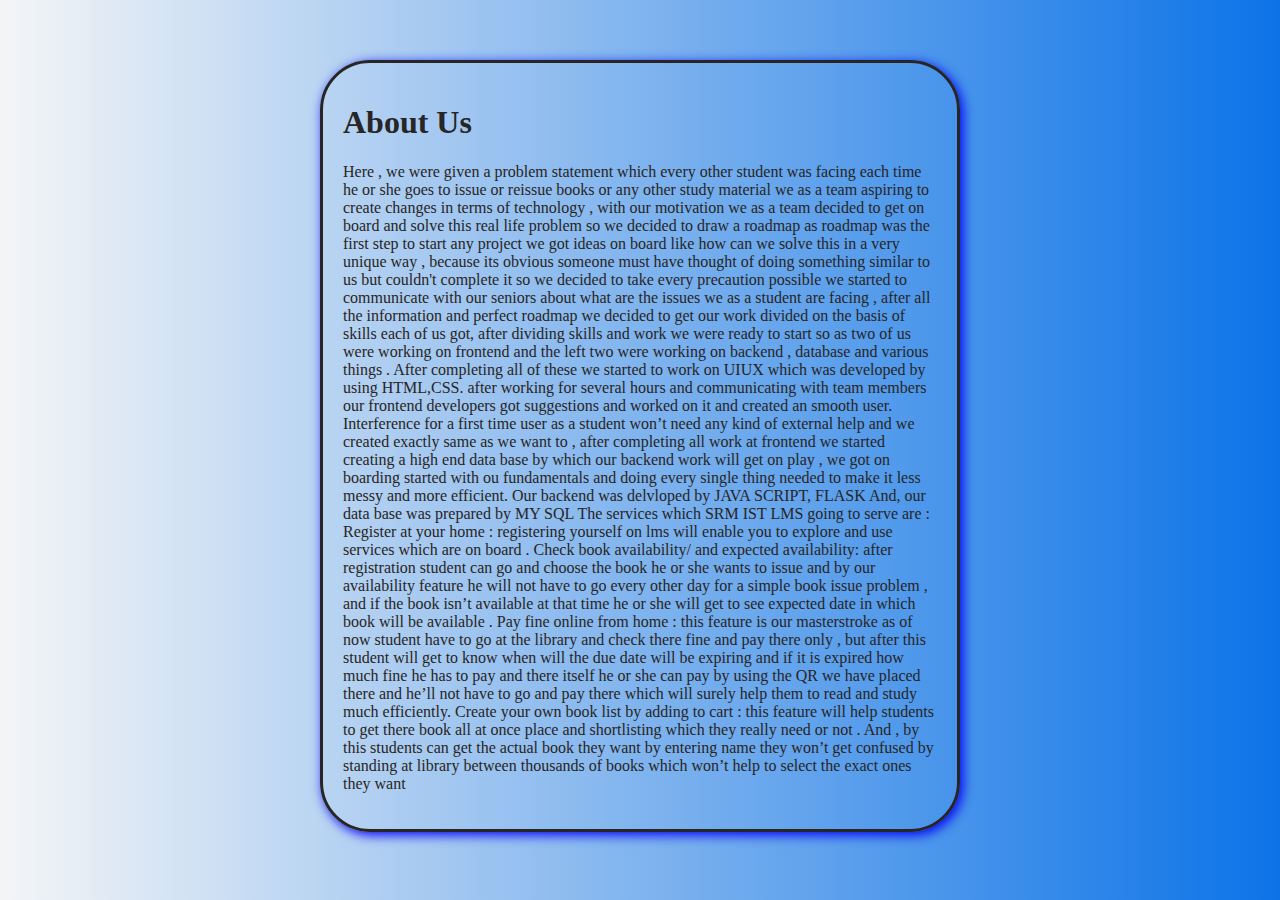
<file: templates/about.html>
<!DOCTYPE html>
<html lang="en">
<head>
    <meta charset="UTF-8">
    <meta name="viewport" content="width=device-width, initial-scale=1.0">
    <title>About Us</title>
</head>
<style>
    body {
    font-family : Cambria, Cochin, Georgia, Times, 'Times New Roman', serif;
        border-radius: 50px;
        border: solid;
        box-shadow: 3px 3px 12px rgb(3, 3, 244) ;
        padding: 20px;
     background: linear-gradient(to left, #0c73e7, #f4f5f6);
        color: #272525;
        margin-left: 25%;
        margin-right: 25%;
        margin-top: 60px;
    }
</style>
<body>
    <h1 style="align-content: center;">About Us</h1>
    <p style="font-weight: 700px;">Here , we were given a problem statement which every other student was facing each time he or she goes to issue or reissue books or any other study material 
        we as a team aspiring to create changes in terms of technology , with our motivation we as a team decided to get on board and solve this real life problem so we decided to 
        draw a roadmap as roadmap was the first step to start any project we got ideas on  board like how can we solve this in a very unique way , because its obvious someone must have thought of doing something similar to us but couldn't complete it so we decided to take every precaution possible we started to communicate with our seniors about what are the issues we as a student are facing , after all the information and perfect roadmap we decided to get our work divided on the basis of skills each of us got, after dividing skills and work we  were ready to start
        so as two of us were working on frontend and the left two were working on backend , database and various things .
        After completing all of these we started to work on UIUX  which was developed by using HTML,CSS.
          after working for several hours and communicating with team members our frontend developers got suggestions and worked on it and created an smooth user. Interference for a first time user as a student won’t need any kind of external help and we created exactly same as we want to , after completing all work at frontend we started creating a high end data base by which our backend work will get on play , we got on boarding started with ou fundamentals and doing every single thing needed to make it less messy and more efficient.
        Our backend was delvloped by JAVA SCRIPT, FLASK 
        And, our data base was prepared by MY SQL 
         
        The services which SRM IST LMS going to serve are :
        Register at your home : registering yourself on lms will enable you to explore and use services which are on board .
        
        Check book availability/ and expected availability: after registration student can go and choose the book he or she wants to issue and by our availability feature he will not have to go every other day for  a simple book issue problem , and if the book isn’t available at that time he or she will get to see expected date in which book will be available .
        
        Pay fine online from home : this feature is our masterstroke as of now student have to go at the library and check there fine and pay there only , but after this student will get to know when will the due date will be expiring and if it is expired how much fine he has to pay and there itself he or she can pay by using the QR  we have placed there and he’ll not have to go and pay there which will surely help them to read and study much efficiently.
        
        
        Create your own book list by adding to cart :  this feature will help students to get there book all at once place and shortlisting which they  really need or not .
           
        And , by this students can get the actual book they want by entering name they won’t get confused by standing at library between thousands of books which won’t help to select the exact ones they want</p>
</body>
</html>
</file>
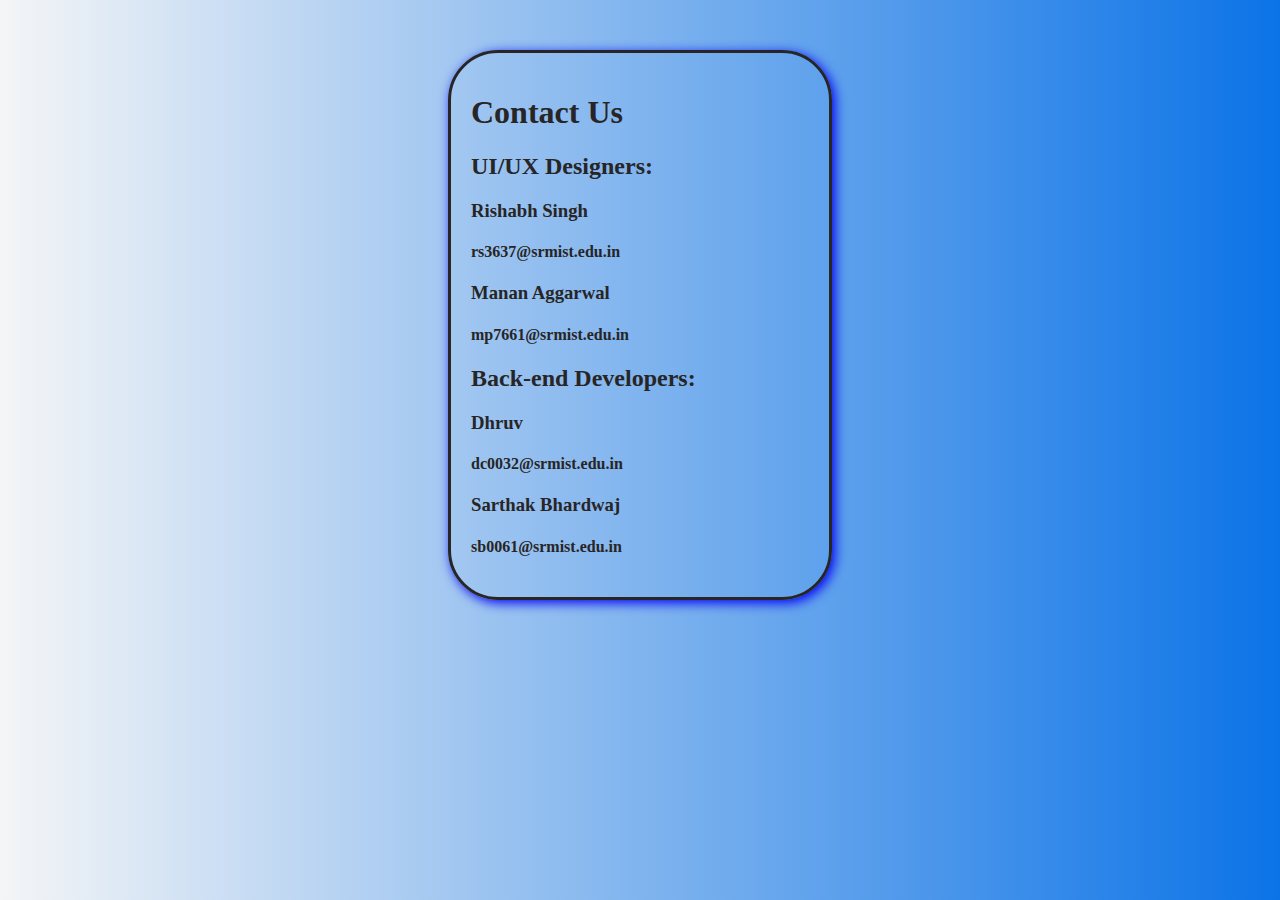
<file: templates/contact.html>
<!DOCTYPE html>
<html lang="en">
<head>
    <meta charset="UTF-8">
    <meta name="viewport" content="width=device-width, initial-scale=1.0">
    <title>Contact Us</title>
</head>
<style>
    body {
        font-family: Cambria, Cochin, Georgia, Times, 'Times New Roman', serif;
        border-radius: 50px;
        border: solid;
        box-shadow: 3px 3px 12px rgb(3, 3, 244) ;
        padding: 20px;
        
        background: linear-gradient(to left, #0c73e7, #f4f5f6);
        color: #272525;
        margin-left: 35%;
        margin-right: 35%;
        margin-top: 50px;
   }
</style>
<body>
    <h1>Contact Us</h1>
    <h2>UI/UX Designers:</h2>
    <h3>Rishabh Singh</h3>
    <h4>rs3637@srmist.edu.in</h4>
    <h3>Manan Aggarwal</h3>
    <h4>mp7661@srmist.edu.in</h4>
    <h2>Back-end Developers:</h2>
    <h3>Dhruv</h3>
    <h4>dc0032@srmist.edu.in</h4>
    <h3>Sarthak Bhardwaj</h3>
    <h4>sb0061@srmist.edu.in</h4>

</body>
</html>
</file>
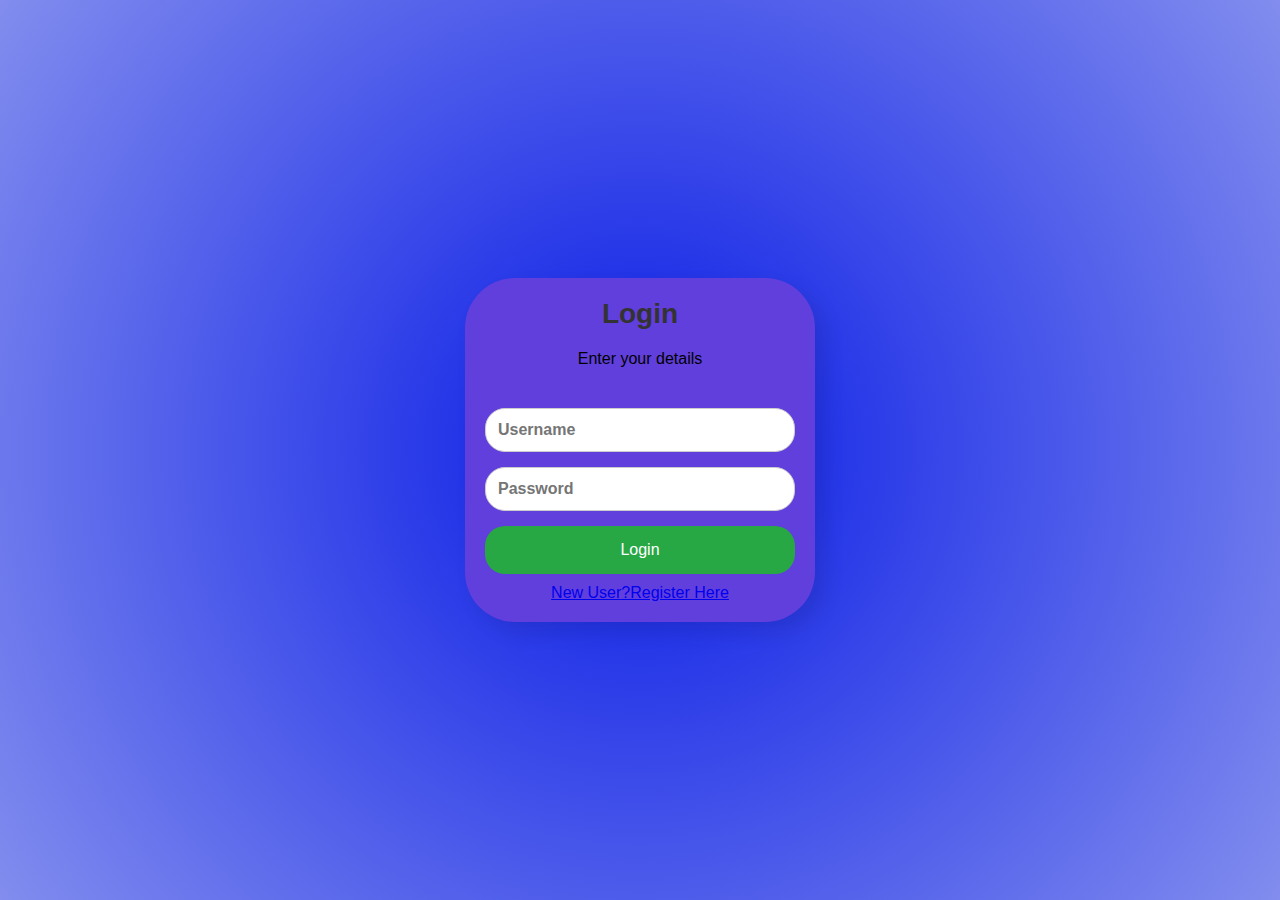
<file: templates/login.html>
<!DOCTYPE html>
<html lang="en">
<head>
    <meta charset="UTF-8">
    <meta name="viewport" content="width=device-width, initial-scale=1.0">
    <title>Login Page</title>
</head>
<body>
    <div class="login-container">
        <h1>Login</h1>

       
                <div class="messages">
                    Enter your details 
                        <div class="alert {{ category }}">
                           
                        </div>
                    
                </div>
            
        

        <form action="/login" method="POST">
            <input type="text" name="username" placeholder="Username" required>
            <input type="password" name="password" placeholder="Password" required>
           <a href="index.html"> <button>Login</button> </a>
        </form>
        <a href="newacc.html">New User?Register Here</a>
    </div>
</body>
<style>
    * {
    margin: 0;
    padding: 0;
    box-sizing: border-box;
    border-radius: 50px;
}


body {
    background: radial-gradient(circle at center,rgb(8, 27, 230), rgb(130, 141, 238));
    font-family: 'Arial', sans-serif;
    background-color: #6e2ae2;
    display: flex;
    justify-content: center;
    align-items: center;
    height: 100vh;
}

/* Container for Login */
.login-container {
    background-color: #613fdc;
    width: 350px;
    padding: 20px;
    border-radius: 50px;
    box-shadow: 10px 10px 20px rgba(10, 10, 10, 0.1);
    text-align: center;
}

.login-container h1 {
    color: #333;
    margin-bottom: 20px;
    font-size: 28px;
}

.login-container input {
    width: 100%;
    padding: 12px;
    margin-bottom: 15px;
    border: 1px solid #ccc;
    border-radius: 20px;
    font-size: 16px;
    font-weight: bold;
}

.login-container button {
    width: 100%;
    padding: 15px;
    margin-bottom: 10px;
    background-color: #28a745;
    border: none;
    color: white;
    font-size: 16px;
    cursor: pointer;
    border-radius: 20px;
    transition: background-color 0.3s ease;
}

.login-container button:hover {
    background-color: #218838;
}
.login-container a {
    padding: 10px;
    margin-top: 10px;
}
/* Flash Messages */
.messages {
    margin-bottom: 20px;
}

.alert {
    padding: 10px;
    border-radius: 5px;
    margin-bottom: 10px;
    color: white;
}

.alert.success {
    background-color: #28a745;
}

.alert.danger {
    background-color: #dc3545;
}

/* Welcome Page Styles */
.welcome-container {
    text-align: center;
    padding: 50px;
}

.welcome-container h1 {
    font-size: 36px;
    color: #333;
}

.welcome-container p {
    font-size: 18px;
    color: #555;
}
</style>
</html>
</file>
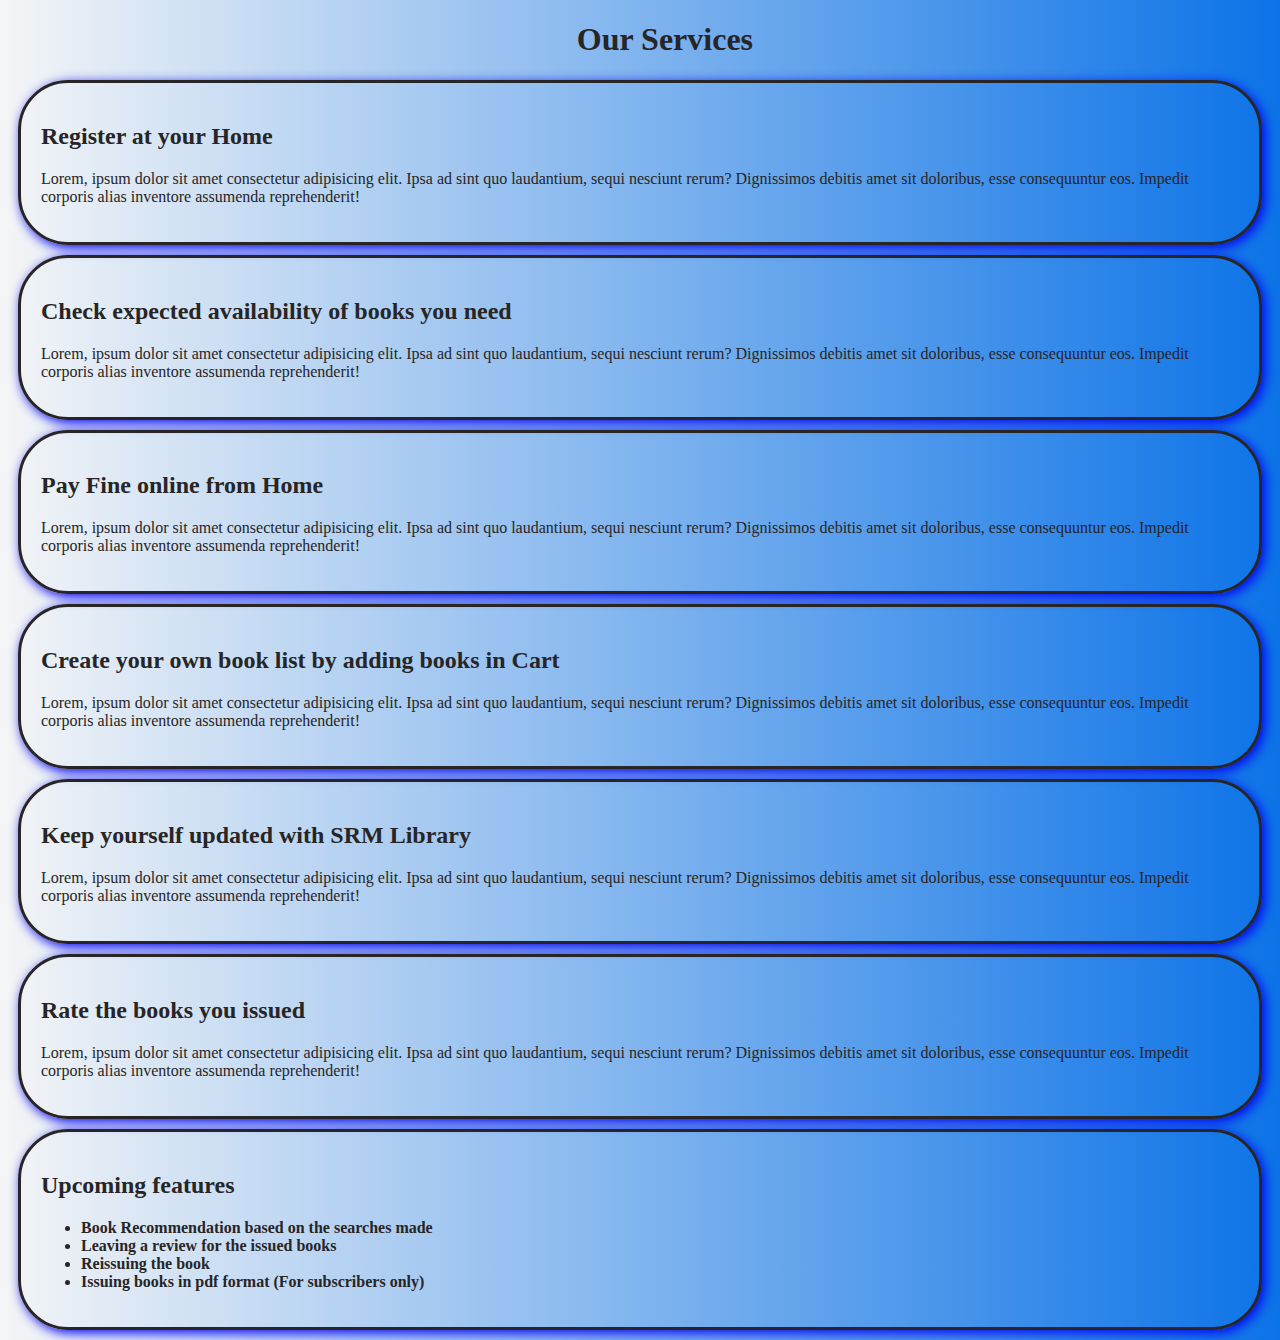
<file: templates/services.html>
<!DOCTYPE html>
<html lang="en">
<head>
    <meta charset="UTF-8">
    <meta name="viewport" content="width=device-width, initial-scale=1.0">
    <title>Our Services</title>
</head>
<style>
    body {
        background: linear-gradient(to left, #0c73e7, #f4f5f6);
        color: #272525;
    }
    h1 {
        font-weight: bolder;
        align-content: center;
        margin-left: 45%;
    }
 content{
    display: grid;
        grid-template-columns: repeat(2, 1fr);
 }
    div {
       
        flex-grow: 1;
        margin-top: 50px;
        border-radius: 50px;
        border: solid;
        box-shadow: 3px 3px 12px rgb(3, 3, 244) ;
        padding: 20px;
        margin: 10px;
    }
</style>
<body>
    <h1>Our Services</h1>
    <span class="content">
    <div>
        <h2>Register at your Home</h2>
        <p>Lorem, ipsum dolor sit amet consectetur adipisicing elit. Ipsa ad sint quo laudantium, sequi nesciunt rerum? Dignissimos debitis amet sit doloribus, esse consequuntur eos. Impedit corporis alias inventore assumenda reprehenderit!</p>
    </div>

    <div>
        <h2>Check expected availability of books you need</h2>
        <p>Lorem, ipsum dolor sit amet consectetur adipisicing elit. Ipsa ad sint quo laudantium, sequi nesciunt rerum? Dignissimos debitis amet sit doloribus, esse consequuntur eos. Impedit corporis alias inventore assumenda reprehenderit!</p>
    </div>

    <div>
        <h2>Pay Fine online from Home</h2>
        <p>Lorem, ipsum dolor sit amet consectetur adipisicing elit. Ipsa ad sint quo laudantium, sequi nesciunt rerum? Dignissimos debitis amet sit doloribus, esse consequuntur eos. Impedit corporis alias inventore assumenda reprehenderit!</p>
    </div>

    
    <div>
        <h2>Create your own book list by adding books in Cart</h2>
        <p>Lorem, ipsum dolor sit amet consectetur adipisicing elit. Ipsa ad sint quo laudantium, sequi nesciunt rerum? Dignissimos debitis amet sit doloribus, esse consequuntur eos. Impedit corporis alias inventore assumenda reprehenderit!</p>
    </div>

    <div>
        <h2>Keep yourself updated with SRM Library</h2>
        <p>Lorem, ipsum dolor sit amet consectetur adipisicing elit. Ipsa ad sint quo laudantium, sequi nesciunt rerum? Dignissimos debitis amet sit doloribus, esse consequuntur eos. Impedit corporis alias inventore assumenda reprehenderit!</p>
    </div>

    <div>
        <h2>Rate the books you issued</h2>
        <p>Lorem, ipsum dolor sit amet consectetur adipisicing elit. Ipsa ad sint quo laudantium, sequi nesciunt rerum? Dignissimos debitis amet sit doloribus, esse consequuntur eos. Impedit corporis alias inventore assumenda reprehenderit!</p>
    </div>
    <div>
        <h2>Upcoming features</h2>
        <ul style="font-weight: bold;">
            <li>Book Recommendation based on the searches made</li>
            <li>Leaving a review for the issued books</li>
            <li>Reissuing the book</li>
            <li>Issuing books in pdf format (For subscribers only)</li>
        </ul>
    </div>
</span>
</body>
</html>
</file>
